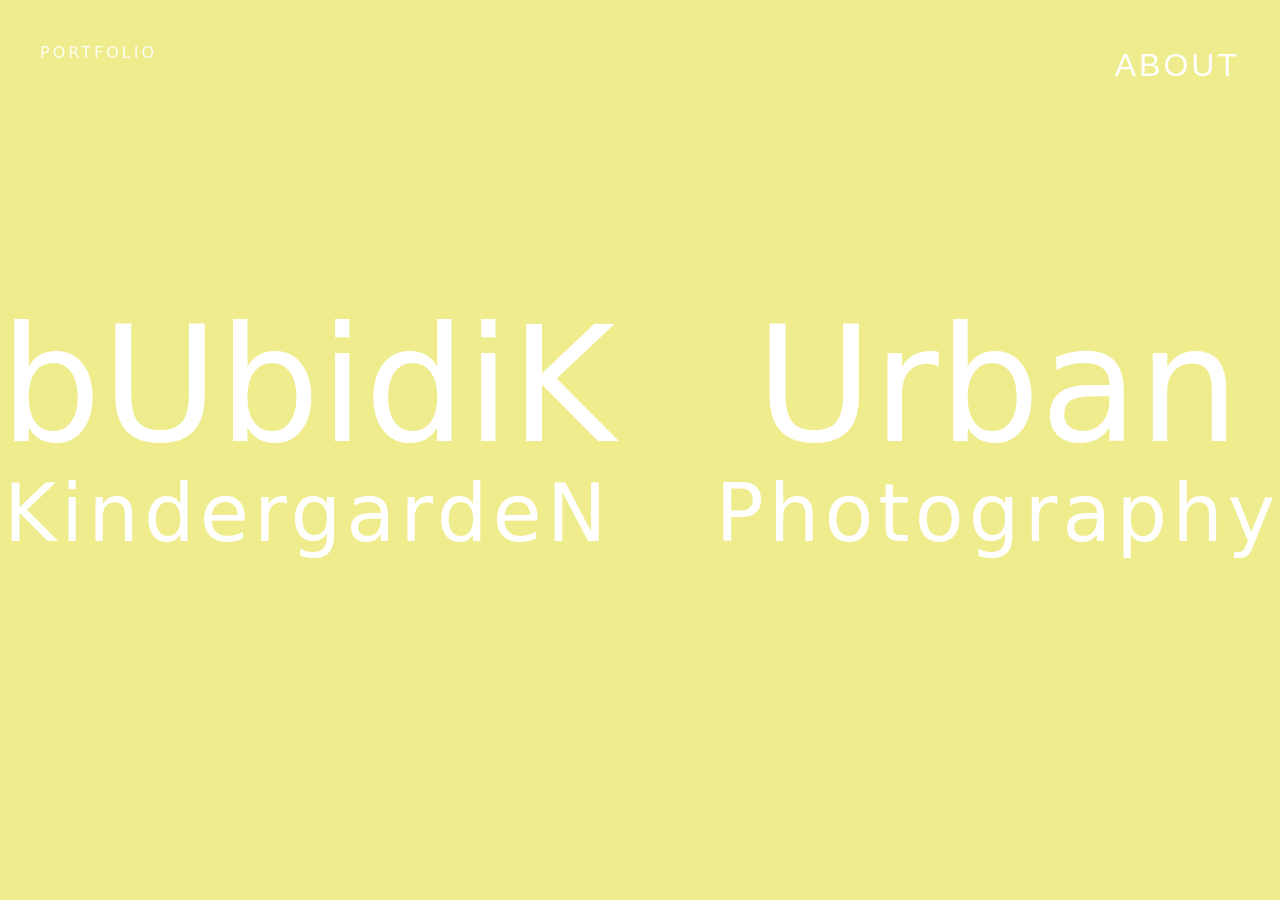
<file: index.html>
<!DOCTYPE html>
<html lang="en">
<head>
    <meta charset="UTF-8">
    <meta name="viewport" content="width=device-width, initial-scale=1.0">
    <title>Zeynep Selin Özgirçek</title>
    <link rel="stylesheet" href="style.css">
</head>
<body class="index-body">

    <div class="top-left">
        <span>Portfolio</span>
    </div>

    <nav class="top-nav">
        <a href="about.html" id="link-about">About</a>
    </nav>

    <main class="yellow-landing">
        
        <a href="anaokulu.html" class="hero-link" id="link-kinder">
            <span class="main-title">bUbidiK</span>
            <span class="sub-title">KindergardeN</span>
        </a>
        
        <a href="photography.html" class="hero-link" id="link-photo">
            <span class="main-title">Urban</span>
            <span class="sub-title">Photography</span>
        </a>

    </main>

    <script>
      
        const kinderLink = document.getElementById("link-kinder");
        const photoLink = document.getElementById("link-photo");
        const aboutLink = document.getElementById("link-about");

    

        if (kinderLink) {
            const kinderSpans = kinderLink.querySelectorAll("span");
            kinderLink.addEventListener("mouseenter", () => {
                kinderSpans.forEach(span => {
                    span.style.color = "orange";
                    span.style.transition = "color 0.3s ease";
                });
            });
            kinderLink.addEventListener("mouseleave", () => {
                kinderSpans.forEach(span => span.style.color = "white"); 
            });
        }

        // 2. Urban Photography -> Üzerine gelince Kırmızı
        if (photoLink) {
            const photoSpans = photoLink.querySelectorAll("span");
            photoLink.addEventListener("mouseenter", () => {
                photoSpans.forEach(span => {
                    span.style.color = "red";
                    span.style.transition = "color 0.3s ease";
                });
            });
            photoLink.addEventListener("mouseleave", () => {
                photoSpans.forEach(span => span.style.color = "white");
            });
        }

        // 3. About Me -> Üzerine gelince Mavi
        if (aboutLink) {
            aboutLink.addEventListener("mouseenter", () => {
                aboutLink.style.color = "#007BFF"; 
                aboutLink.style.transition = "color 0.3s ease";
            });
            aboutLink.addEventListener("mouseleave", () => {
                aboutLink.style.color = "";
            });
        }
    </script>

</body>
</html>
</file>
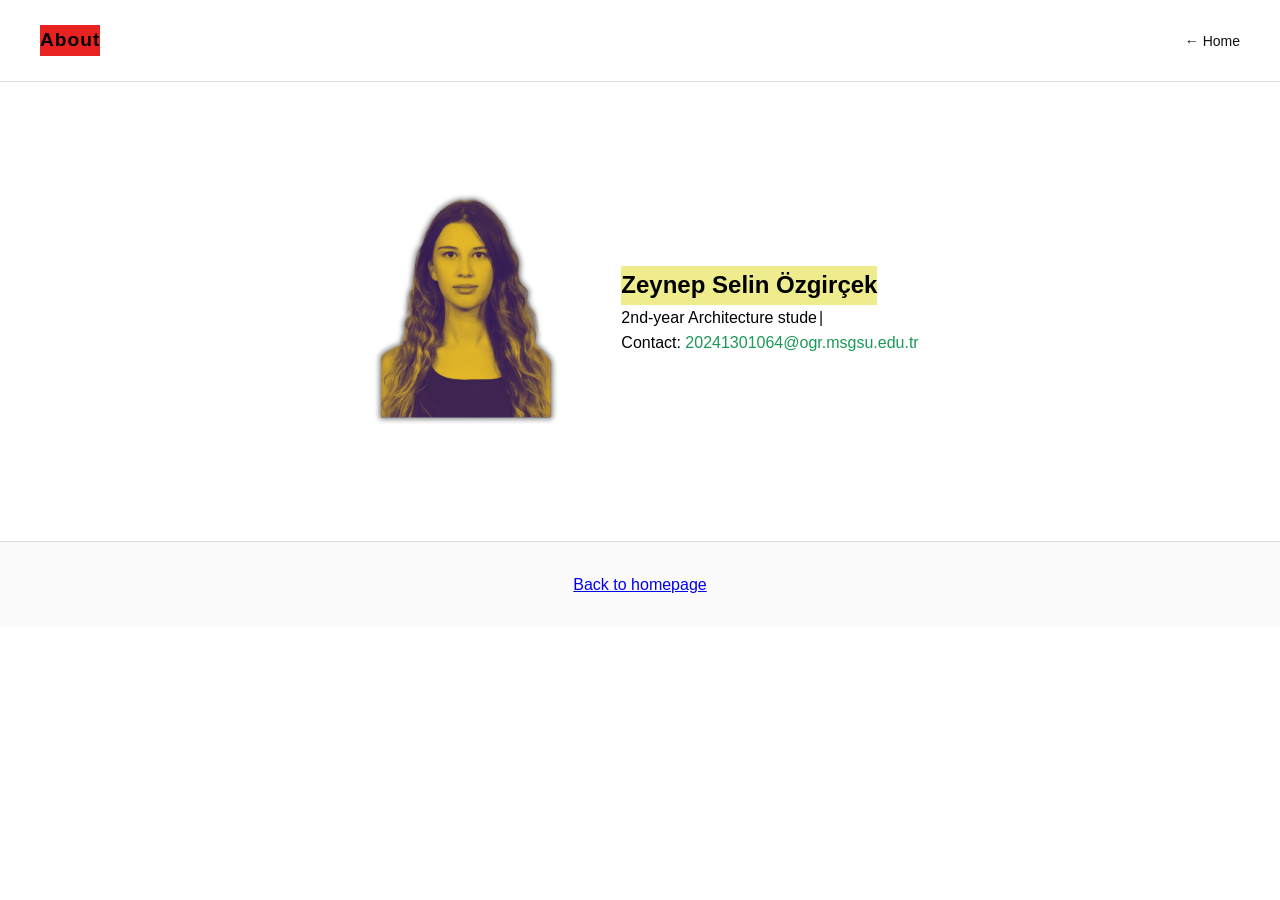
<file: about.html>
<!DOCTYPE html>
<html lang="en">

<head>
<meta charset="UTF-8">
<meta name="viewport" content="width=device-width, initial-scale=1.0">
<title>About</title>
<link rel="stylesheet" href="style.css">
</head>

<body>

<header>
<h1>About</h1>

<nav>
<a href="index.html">← Home</a>
</nav>
</header>



<section class="about-container">

    <img src="images/resim.png" alt="Profile Photo" class="profile-img">

    <div class="about-text">

        <h2 class="mynamee">Zeynep Selin Özgirçek</h2>

<p id="typewriter-text"></p>
        <p>
        Contact:
        <a href="mailto:20241301064@ogr.msgsu.edu.tr" class="email-link">
        20241301064@ogr.msgsu.edu.tr
        </a>
        </p>

    </div>

</section>


<footer>
<p><a href="index.html">Back to homepage</a></p>
</footer>
<script>
  
    const text = "2nd-year Architecture student at Mimar Sinan Fine Arts University. Working between art, space, and digital media. Interested in collective spatial systems, visual narratives, and experimental representation.";
    
    const speed = 40; 
    let i = 0;

    // Daktilo fonksiyonu
    function typeWriter() {
        if (i < text.length) {
            document.getElementById("typewriter-text").innerHTML += text.charAt(i);
            i++;
            setTimeout(typeWriter, speed);
        }
    }

  
    window.onload = typeWriter;
</script>
</body>
</html>
</file>
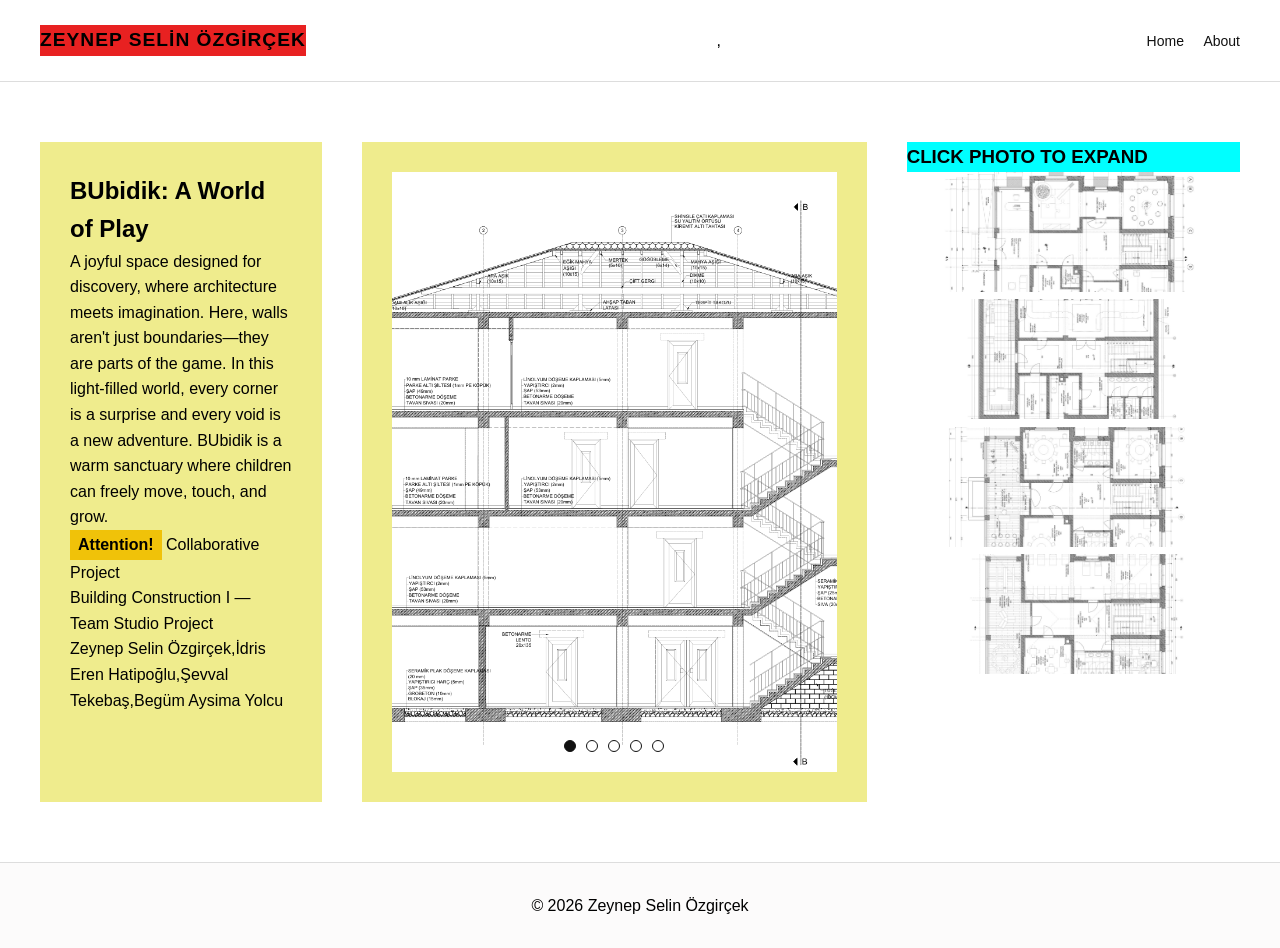
<file: anaokulu.html>
<!DOCTYPE html>
<html lang="en">
<head>
<meta charset="UTF-8">
<meta name="viewport" content="width=device-width, initial-scale=1.0">
<title>Zeynep Selin Özgirçek — Portfolio</title>
<link rel="stylesheet" href="style.css">
</head>

<body>

<header>
<h1>ZEYNEP SELİN ÖZGİRÇEK</h1>,


<nav>
<a href="index.html">Home</a>
<a href="about.html">About</a>
</nav>
</header>


<section class="grid">

<div class="column text">
<h2>BUbidik: A World of Play</h2>

<p>
A joyful space designed for discovery, where architecture meets imagination. 
Here, walls aren't just boundaries—they are parts of the game.
In this light-filled world, every corner is a surprise and every void is a new adventure. 
BUbidik is a warm sanctuary where children can freely move, touch, and grow.
</p>

<h4 class="attention">
Attention! 
</h4>
<p3>Collaborative Project</p3>
<p>Building Construction I — Team Studio Project</p>
<p>Zeynep Selin Özgirçek,İdris Eren Hatipoğlu,Şevval Tekebaş,Begüm Aysima Yolcu</p>
</div>


<!-- MIDDLE SLIDER COLUMN -->
<div class="column slider-column">
    <div class="slider">
        <input type="radio" name="slider" id="slide1" checked>
        <input type="radio" name="slider" id="slide2">
        <input type="radio" name="slider" id="slide3">
        <input type="radio" name="slider" id="slide4">
        <input type="radio" name="slider" id="slide5">

        <div class="slides">
            <div class="slide"><img src="images/altı.png" alt="Proje 1"></div>
            <div class="slide"><img src="images/7.png" alt="Proje 2"></div>
            <div class="slide"><img src="images/sekiz.png" alt="Proje 3"></div>
            <div class="slide"><img src="images/dokuz.png" alt="Proje 4"></div>
            <div class="slide"><img src="images/on.png" alt="Proje 5"></div>
        </div>

        <div class="dots">
            <label for="slide1"></label>
            <label for="slide2"></label>
            <label for="slide3"></label>
            <label for="slide4"></label>
            <label for="slide5"></label>
        </div>
    </div>
</div>
<!-- RIGHT IMAGE COLUMN -->
<div class="gallery">

<h3>CLICK PHOTO TO EXPAND</h3>

<label>
  <input type="checkbox">
  <img src="images/bir.jpg">
</label>

<label>
  <input type="checkbox">
  <img src="images/iki.jpg">
</label>

<label>
  <input type="checkbox">
  <img src="images/üç.jpg">
</label>

<label>
  <input type="checkbox">
  <img src="images/dört.jpg">
</label>

</div>
</section>


<footer>
<p>© 2026 Zeynep Selin Özgirçek</p>
</footer>


    <script>
        document.addEventListener("DOMContentLoaded", () => {
            const attentionTag = document.querySelector(".attention");
            if (attentionTag) {
              
                setTimeout(() => {
                    attentionTag.style.backgroundSize = "100% 100%";
                }, 500);
            }
        });
    </script>

</body>
</html>

</body>
</html>
</file>
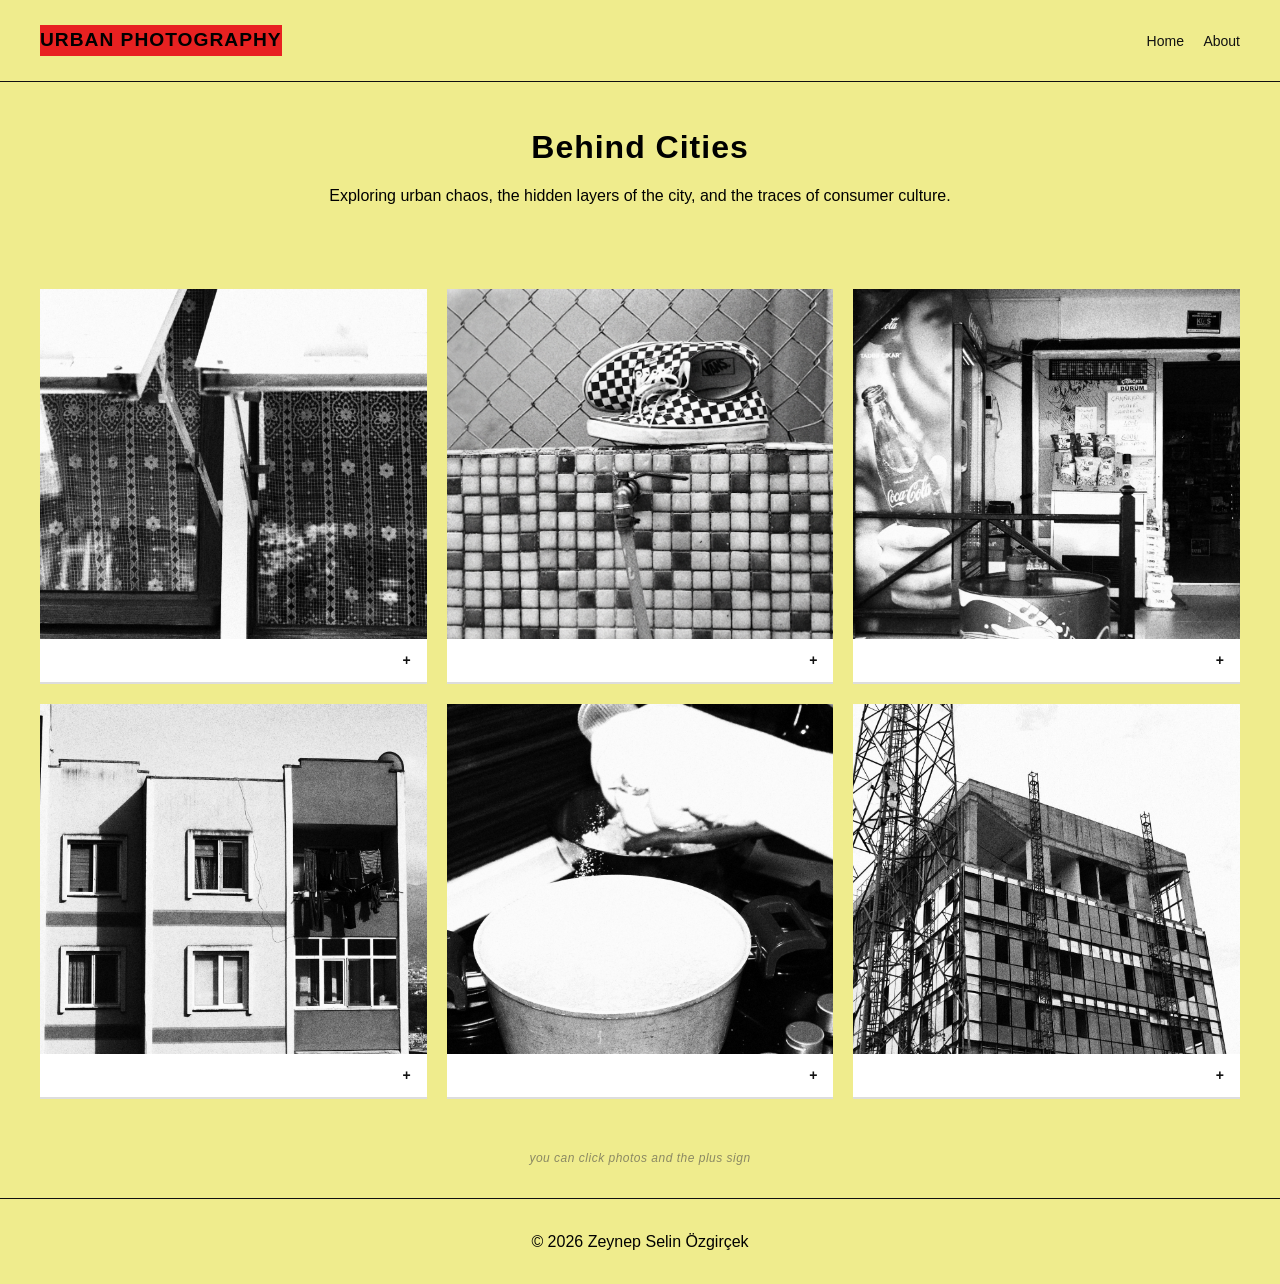
<file: photography.html>
<!DOCTYPE html>
<html lang="en">
<head>
    <meta charset="UTF-8">
    <meta name="viewport" content="width=device-width, initial-scale=1.0">
    <title>Urban Photography — Behind Cities</title>
    <link rel="stylesheet" href="style.css">
</head>

<body class="yellow-page">

    <header>
        <h1>URBAN PHOTOGRAPHY</h1>
        <nav>
            <a href="index.html">Home</a>
            <a href="about.html">About</a>
        </nav>
    </header>

    <section class="photo-intro">
        <h2>Behind Cities</h2>
        <p>Exploring urban chaos, the hidden layers of the city, and the traces of consumer culture.</p>
    </section>

    <section class="photo-gallery">
        
        <div class="photo-wrapper">
            <img src="images/photo1.jpg.jpeg" alt="Urban Scene 1" class="gallery-img">
            <div class="photo-label">
                <div class="label-header">
                    <span class="label-title"></span>
                    <span class="toggle-icon">+</span>
                </div>
                <div class="label-details">
                    <p>Shutters, wood, and lace, all blending in perfect harmony.</p>
                </div>
            </div>
        </div>

        <div class="photo-wrapper">
            <img src="images/photo2.jpg.png" alt="Urban Scene 2" class="gallery-img">
            <div class="photo-label">
                <div class="label-header">
                    <span class="label-title"> </span>
                    <span class="toggle-icon">+</span>
                </div>
                <div class="label-details">
                    <p>A Vans shoe posing against my aunt's wet tiles.</p>
                </div>
            </div>
        </div>

        <div class="photo-wrapper">
            <img src="images/photo.3.jpg" alt="Urban Scene 3" class="gallery-img">
            <div class="photo-label">
                <div class="label-header">
                    <span class="label-title"> </span>
                    <span class="toggle-icon">+</span>
                </div>
                <div class="label-details">
                    <p>A corner store,what can i say.</p>
                </div>
            </div>
        </div>

        <div class="photo-wrapper">
            <img src="images/photo4.jpeg" alt="Urban Scene 4" class="gallery-img">
            <div class="photo-label">
                <div class="label-header">
                    <span class="label-title"></span>
                    <span class="toggle-icon">+</span>
                </div>
                <div class="label-details">
                    <p>Living traces within rectangles.</p>
                </div>
            </div>
        </div>

        <div class="photo-wrapper">
            <img src="images/photo5.jpeg" alt="Urban Scene 5" class="gallery-img">
            <div class="photo-label">
                <div class="label-header">
                    <span class="label-title"></span>
                    <span class="toggle-icon">+</span>
                </div>
                <div class="label-details">
                    <p>A little salt.</p>
                </div>
            </div>
        </div>

        <div class="photo-wrapper">
            <img src="images/photo6.jpeg" alt="Urban Scene 6" class="gallery-img">
            <div class="photo-label">
                <div class="label-header">
                    <span class="label-title"></span>
                    <span class="toggle-icon">+</span>
                </div>
                <div class="label-details">
                    <p>How bright can an unfinished construction actually get?</p>
                </div>
            </div>
        </div>
        
    </section>
</section>

    <div class="subtle-note">
        you can click photos and the plus sign
    </div>

    <footer>
        <p>© 2026 Zeynep Selin Özgirçek</p>
    </footer>
  
    <div id="lightbox-modal" class="lightbox">
        <span class="close-btn">&times;</span>
        <img class="lightbox-content" id="lightbox-img">
    </div>

    <script>
        // 1. BEYAZ ETİKETLER (Açılır Kapanır Kısım)
        const labels = document.querySelectorAll('.photo-label');

        labels.forEach(label => {
            label.addEventListener('click', () => {
                label.classList.toggle('expanded'); // Aç/kapat
                const icon = label.querySelector('.toggle-icon');
                
                // İkonu + veya - yap
                if (label.classList.contains('expanded')) {
                    icon.textContent = '—';
                } else {
                    icon.textContent = '+';
                }
            });
        });

     
        const modal = document.getElementById("lightbox-modal");
        const lightboxImg = document.getElementById("lightbox-img");
        const closeBtn = document.querySelector(".close-btn");
        const galleryImages = document.querySelectorAll(".gallery-img"); 

        galleryImages.forEach(img => {
            img.style.cursor = "zoom-in"; 
            img.addEventListener("click", () => {
                modal.style.display = "flex"; 
                lightboxImg.src = img.src;    
            });
        });

        closeBtn.addEventListener("click", () => {
            modal.style.display = "none";
        });

        modal.addEventListener("click", (e) => {
            if (e.target === modal) {
                modal.style.display = "none";
            }
        });
const follower = document.createElement('div');
follower.style.position = 'fixed';
follower.style.padding = '6px 12px';
follower.style.backgroundColor = '#e82121'; 
follower.style.color = 'white';
follower.style.fontSize = '10px';
follower.style.fontWeight = 'bold';
follower.style.textTransform = 'uppercase';
follower.style.letterSpacing = '1px';
follower.style.pointerEvents = 'none'; 
follower.style.opacity = '0';
follower.style.transform = 'translate(-50%, -50%) scale(0.5)';
follower.style.transition = 'transform 0.2s, opacity 0.2s';
follower.style.zIndex = '10000';
follower.innerText = 'EXPAND';
document.body.appendChild(follower);


window.addEventListener('mousemove', (e) => {
    follower.style.left = e.clientX + 'px';
    follower.style.top = e.clientY + 'px';
});


document.querySelectorAll('.photo-wrapper').forEach(wrapper => {
    wrapper.addEventListener('mouseenter', () => {
        follower.style.opacity = '1';
        follower.style.transform = 'translate(-50%, -50%) scale(1)';
    });
    wrapper.addEventListener('mouseleave', () => {
        follower.style.opacity = '0';
        follower.style.transform = 'translate(-50%, -50%) scale(0.5)';
    });
});
    </script>
</body>
</html>
</file>
<file: style.css>
*{
margin:0;
padding:0;
box-sizing:border-box;
}

/*Anaokulu sayfası*/
body{
font-family:Helvetica, Arial, sans-serif;
background:white
color #111;
line-height:1.6;

}
html, body, *, input, textarea, a, div, p{
cursor: url("images/cursor.png") 16 14, auto !important;
} /*hocam yazı seçince eski haline dönüyor imleç her şeyi denedim ama çözüm bulamadım ):*/

header{
display:flex;
justify-content:space-between;
align-items:center;
padding:25px 40px;
border-bottom:1px solid #ddd;
background:white;
}

h1{
font-weight:500px;
letter-spacing:1px;
background-color: #e82121;
font-size:larger
}



h3{
    background-color: aqua;
}
.attention {
    display: inline-block; /* Tüm satırı kaplamasın, sadece yazının genişliği kadar dolsun */
    padding: 2px 8px; /* Yazı kenarlara çok yapışmasın, şık dursun */
    background-image: linear-gradient(rgb(240, 194, 9), rgb(240, 194, 9)); /* Turuncu arka plan */
    background-size: 0% 100%; /* Başlangıçta doluluk oranı yüzde sıfır */
    background-repeat: no-repeat;
    background-color: transparent; /* Varsayılan arka planı temizliyoruz */
    transition: background-size 1.5s ease-in-out; /* 1.5 saniyede yumuşakça dolsun */
}

/*sayfayı üçe bölmenin düzen şeyi*/

.grid{
display:flex;
gap:40px;
padding:60px 40px;
min-height:75vh;
}

.column{
background:rgb(239, 236, 141);
padding:30px;
}

.text{
width:25%;
}

.slider-column{
width:45%;
}

.gallery{
width:30%;
}

.title{
margin-bottom:15px;
font-weight:400;
letter-spacing:1px;
}
::selection {
    background: rgba(232, 33, 33, 0.2); 
    cursor: url("images/cursor.png") 16 14, auto !important;
}



/*kayan görseller için olan yer,burda baya bi AI'dan yardım aldım*/

.slider {
    position: relative;
    width: 100%;
    height: 600px; 
    overflow: hidden;
    background: #ffffff;
}

.slider input {
    display: none; 
}

.slides {
    display: flex;
    width: 500%; 
    height: 100%;
    transition: transform 0.6s cubic-bezier(0.77, 0, 0.175, 1);
}

.slide {
    width: 20%;
    height: 100%;
}

.slide img {
    width: 100%;
    height: 100%;
    object-fit: cover;
}

.dots {
    position: absolute;
    bottom: 20px;
    left: 50%;
    transform: translateX(-50%);
    display: flex;
    gap: 10px;
    z-index: 10;
}

.dots label {
    width: 12px;
    height: 12px;
    border: 1px solid #111;
    border-radius: 50%;
    cursor: pointer;
    transition: 0.3s;
}

#slide1:checked ~ .slides { transform: translateX(0%); }
#slide2:checked ~ .slides { transform: translateX(-20%); }
#slide3:checked ~ .slides { transform: translateX(-40%); }
#slide4:checked ~ .slides { transform: translateX(-60%); }
#slide5:checked ~ .slides { transform: translateX(-80%); }

#slide1:checked ~ .dots label[for="slide1"],
#slide2:checked ~ .dots label[for="slide2"],
#slide3:checked ~ .dots label[for="slide3"],
#slide4:checked ~ .dots label[for="slide4"],
#slide5:checked ~ .dots label[for="slide5"] {
    background: #111;
}


/*Sağ büyümeli resim kısmı*/

.gallery input{
display:none;
}

.gallery img{
width:100%;
height:120px;
object-fit:cover;
cursor:zoom-in;
transition:0.3s;
}

.gallery input:checked + img{
position:fixed;
top:0;
left:0;
width:100vw;
height:100vh;
object-fit:contain;
background:rgba(0,0,0,0.95);
z-index:9999;
cursor:zoom-out;
}

.about-container {
    display: flex;
    align-items: center;
    justify-content: center;
    gap: 40px;
    max-width: 900px;
    margin: 60px auto;
    padding: 20px;
}

.profile-img {
    width: 220px;
    height: auto;
}

.about-text {
    max-width: 500px;

}
.mynamee{
    background-color:rgb(239, 236, 141);
    display: inline-block;
}

/*lisanslama kısmı*/
footer{
text-align:center;
padding:30px;
border-top:1px solid #ddd;
background:rgb(252, 251, 251);
}

/* baska formatta kaymasın diye böyle yapmak gerekiyormuş bunu da AI'dan öğrendim */

@media(max-width:900px){

.grid{
flex-direction:column;
}

.text,
.slider-column,
.gallery{
width:100%;
}

.slider{
height:260px;
}

.slides img{
height:260px;
}

.about{
padding:40px;
text-align:center;
}

}
/*Giriş sayfası*/
@import url('https://fonts.googleapis.com/css2?family=Barriecito&display=swap');

* {
    margin: 0;
    padding: 0;
    box-sizing: border-box;
}

.index-body {
    background-color:rgb(239, 236, 141);
    height: 100vh;
    display: flex;
    justify-content: center;
    align-items:center;
    overflow:hidden
}

.yellow-landing {
    text-align: center;
}

.hero-link {
    text-decoration: none;
    display: flex;
    flex-direction: column; 
    align-items: center;
    transition: transform 0.3s ease;
    cursor: pointer;
}

.hero-link:hover {
    transform: scale(1.05);
}

.main-title {
    font-family: "Barriecito", system-ui;
    font-size: 10rem; /* Oldukça büyük */
    color: white;
    line-height: 0.8;
}

.sub-title {
    font-family: "Barriecito", system-ui;
    font-size: 10rem;
    color: white;
    letter-spacing: 5px;
}

/* Mobil için boyut ayarı */
@media (max-width: 768px) {
    .main-title { font-size: 5rem; }
    .sub-title { font-size: 2.5rem; }
}

* {
    margin: 0;
    padding: 0;
    box-sizing: border-box;
}

.index-body {
    background-color:rgb(239, 236, 141); 
    height: 100vh;
    display: flex;
    justify-content: center;
    align-items: center;
    overflow: hidden;
    position: relative; 
}

.top-nav {
    position: absolute;
    top: 40px;
    right: 40px;
    z-index: 10;
}

.top-nav a {
    text-decoration: none;
    color: white;
    font-family: Helvetica, Arial, sans-serif;
    font-size: 2.5rem;
    font-weight: 300;
    letter-spacing: 2px;
    text-transform: uppercase;
    background-color: transparent; 
    padding: 0; 
    transition: opacity 0.3s ease;
}

.top-nav a:hover {
    opacity: 0.6;
    background-color: transparent; 
}

nav a {
    margin-left: 15px;
    text-decoration: none;
    color: #111;
    font-size: 14px;
    
}

.yellow-landing {
    text-align: center;
}

.hero-link {
    text-decoration: none;
    display: flex;
    flex-direction: column;
    align-items: center;
    transition: transform 0.3s ease;
}

.hero-link:hover {
    transform: scale(1.05) rotate(-1deg);
}

.main-title {
    font-family: "Barriecito", system-ui;
    font-size: 10rem;
    color: white;
    line-height: 0.8;
}

.sub-title {
    font-family: "Barriecito", system-ui;
    font-size: 5rem;
    color: white;
    letter-spacing: 5px;
}

/* MOBİL AYARLAR */
@media (max-width: 768px) {
    .top-nav { top: 20px; right: 20px; }
    .main-title { font-size: 5rem; }
    .sub-title { font-size: 2.2rem; }
}

.top-left {
    position: absolute;
    top: 40px;
    left: 40px;
    z-index: 10;
}

.top-left span {
    color: white;
    font-family:'Barriecito',system-ui;
    font-size: 1rem;
    font-weight: 300;
    letter-spacing: 3px;
    text-transform: uppercase;
    opacity: 0.9;
}
.top-nav {
    position: absolute;
    top: 40px;
    right: 40px;
    z-index: 10;
}

.top-nav a {
    text-decoration: none;
    color: white;
    font-family: Helvetica, Arial, sans-serif;
    font-size: 2rem;
    font-weight: 300;
    letter-spacing: 3px;
    text-transform: uppercase;
    background-color: transparent;
    transition: opacity 0.3s ease;
}

@media (max-width: 768px) {
    .top-left, .top-nav {
        top: 20px;
    }
    .top-left { left: 20px; }
    .top-nav { right: 20px; }
    
    .top-left span, .top-nav a {
        font-size: 0.8rem;
        letter-spacing: 1px;
    }
}
/*HAKKIMDA KISMI*/
.email-link {
    color: #1a9957; 
    text-decoration: none; 
    font-weight: 500;
    transition: color 0.3s ease;
}
.email-link:hover {
    color: #042c08; 
    text-decoration: underline; 
}

#typewriter-text::after {
    content: '|';
    animation: blink 1s step-end infinite;
    color: #111; 
    margin-left: 2px;
}

@keyframes blink {
    0%, 100% { opacity: 1; }
    50% { opacity: 0; }
}

.yellow-landing {
    display: flex;
    gap: 100px; 
    align-items: center;
    justify-content: center;
    width: 100%;
}


.photo-intro {
    padding: 40px;
    background:rgb(239, 236, 141);
    text-align: center;
}

.photo-intro h2 {
    font-size: 2rem;
    margin-bottom: 10px;
    letter-spacing: 1px;
}

.photo-gallery {
    display: grid;
    grid-template-columns: repeat(auto-fit, minmax(300px, 1fr));
    gap: 20px;
    padding: 40px;
    background: white;
}

.photo-gallery img {
    width: 100%;
    height: 350px;
    object-fit: cover;
    filter: grayscale(20%);
    transition: transform 0.3s ease, filter 0.3s ease;
}

.photo-gallery img:hover {
    transform: scale(1.02);
    filter: grayscale(0%);
}

@media (max-width: 900px) {
    .yellow-landing {
        flex-direction: column;
        gap: 40px;
    }
    .main-title { font-size: 5rem; }
    .sub-title { font-size: 2.5rem; }
}
.yellow-page {
    background-color: rgb(239, 236, 141);
}

.yellow-page header {
    background-color: transparent;
    border-bottom: 1px solid #111; 
}


.yellow-page .photo-gallery {
    background-color: transparent; 
}
.yellow-page footer {
    background-color: transparent; 
    border-top: 1px solid #111; 
}

.lightbox {
    display: none; 
    position: fixed;
    z-index: 9999;
    left: 0;
    top: 0;
    width: 100vw;
    height: 100vh;
    background-color: rgba(17, 17, 17, 0.95); 
    justify-content: center;
    align-items: center;
}

.lightbox-content {
    max-width: 90%;
    max-height: 90vh;
    object-fit: contain;
    box-shadow: 0 4px 20px rgba(0,0,0,0.8);
    animation: zoomIn 0.3s cubic-bezier(0.175, 0.885, 0.32, 1.275);
}

.close-btn {
    position: absolute;
    top: 30px;
    right: 40px;
    color: #fff;
    font-size: 50px;
    font-weight: bold;
    cursor: pointer;
    transition: color 0.3s;
}


.close-btn:hover {
    color: rgb(253, 250, 93); 
}

@keyframes zoomIn {
    from { transform: scale(0.8); opacity: 0; }
    to { transform: scale(1); opacity: 1; }
}canvas {
    image-rendering: pixelated; /* Pixelleri keskin yapar */
    transition: opacity 0.5s;
}/* Fotoğraf ve etiketi bir arada tutan kutu */
.photo-wrapper {
    display: flex;
    flex-direction: column;
    background: transparent;
    overflow: hidden; /* Dışa taşmaları engeller */
}


.photo-wrapper img {
    width: 100%;
    height: 350px;
    object-fit: cover;
    filter: grayscale(20%);
    transition: filter 0.3s ease;
    display: block; 
}

.photo-wrapper img:hover {
    filter: grayscale(0%);
}


.photo-label {
    background-color: white;
    color: #111;
    overflow: hidden;
    max-height: 45px; 
    transition: max-height 0.4s ease-in-out; 
    cursor: pointer;
    border-bottom: 2px solid #ddd;
}


.photo-label.expanded {
    max-height: 200px; 
    border-bottom: 2px solid #e82121; 
}


.label-header {
    display: flex;
    justify-content: space-between;
    align-items: center;
    padding: 10px 15px;
    font-weight: bold;
    font-size: 14px;
    text-transform: uppercase;
    letter-spacing: 1px;
}


.label-details {
    padding: 0 15px 15px 15px;
    font-size: 13px;
    color: #444;
    opacity: 0;
    transition: opacity 0.3s ease;
    transition-delay: 0.1s; 
}


.photo-label.expanded .label-details {
    opacity: 1;
}/* Zarif ve Dikkat Çekmeyen Not */
.subtle-note {
    text-align: center;
    font-size: 12px;
    color: #494848; 
    font-style: italic;
    padding: 10px 40px 30px 40px;
    letter-spacing: 0.5px;
    opacity: 0.6; 
    transition: opacity 0.3s ease;
    background-color: transparent;
}


.subtle-note:hover {
    opacity: 1;
    color: #333;
}
</file>
